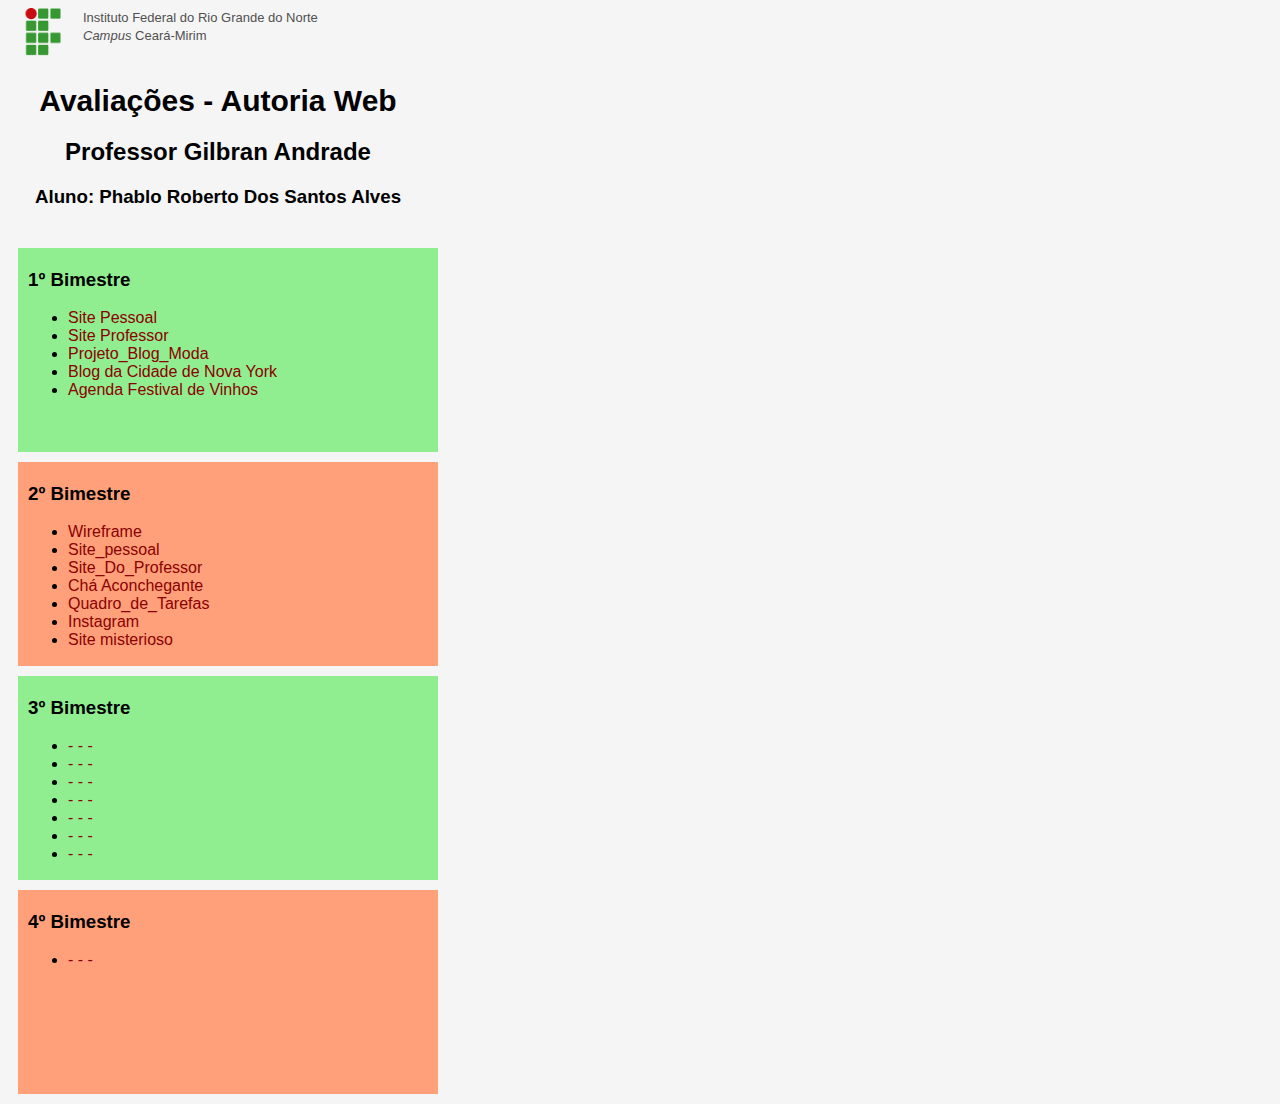
<file: index.html>
<!DOCTYPE html>
<html>
<head>
    <title>Avaliação</title>
    <link rel='stylesheet' href='style.css'>
</head>
<body>
    <div class="topo">
        <img class="logo" src="Imagem/if_small.png">
        <span class="ifrn">Instituto Federal do Rio Grande do Norte</span><br>
        <span class="ifrn"><em>Campus</em> Ceará-Mirim</span>
    </div>
    <div class="titulo">
        <h1>Avaliações - Autoria Web</h1>
        <h2>Professor Gilbran Andrade</h2>
        <h3>Aluno: Phablo Roberto Dos Santos Alves</h4>
    </div>
    <div class="bimestre bimImpar">
        <h3>1º Bimestre</h3>
        <ul>
            <li><a href="#">Site Pessoal</a></li>
            <li><a href="#">Site Professor</a></li>
            <li><a href="#">Projeto_Blog_Moda</a></li>
            <li><a href="#">Blog da Cidade de Nova York</a></li>
            <li><a href="#">Agenda Festival de Vinhos</a></li>
        </ul>
    </div>
    <div class="bimestre bimPar">
        <h3>2º Bimestre</h3>
        <ul>
            <li><a href="https://www.figma.com/file/WPHv3BKznQRSDtPyil6e8z/Untitled?type=design&node-id=0-1&mode=design&t=ftlJ3HppZpVf6nkK-0">Wireframe</a></li>
            <li><a href="https://phabloroberto.github.io/aweb/SAluno/index.html">Site_pessoal</a></li>
            <li><a href="#">Site_Do_Professor</a></li>
            <li><a href="https://phabloroberto.github.io/aweb/QTarefa/index.html">Chá Aconchegante</a></li>
            <li><a href="https://phabloroberto.github.io/aweb/Ch%C3%A1Aconchegante/index.html">Quadro_de_Tarefas</a></li>
            <li><a href="https://phabloroberto.github.io/aweb/Instagram/index.html">Instagram</a></li>
            <li><a href="phabloroberto.github.io/aweb/https://github.com/PhabloRoberto/aweb/blob/main/exe02/index.html">Site misterioso</a></li>
        </ul>
    </div>
    <div class="bimestre bimImpar">
        <h3>3º Bimestre</h3>
        <ul>
            <li><a href="#">- - -</a></li>
            <li><a href="#">- - -</a></li>
            <li><a href="#">- - -</a></li>
            <li><a href="#">- - -</a></li>
            <li><a href="#">- - -</a></li>
            <li><a href="#">- - -</a></li>
            <li><a href="#">- - -</a></li>
        </ul>
    </div>
    <div class="bimestre bimPar">
        <h3>4º Bimestre</h3>
        <ul>
            <li><a href="#">- - -</a></li>
        </ul>
    </div>
</body>
</html>
</file>
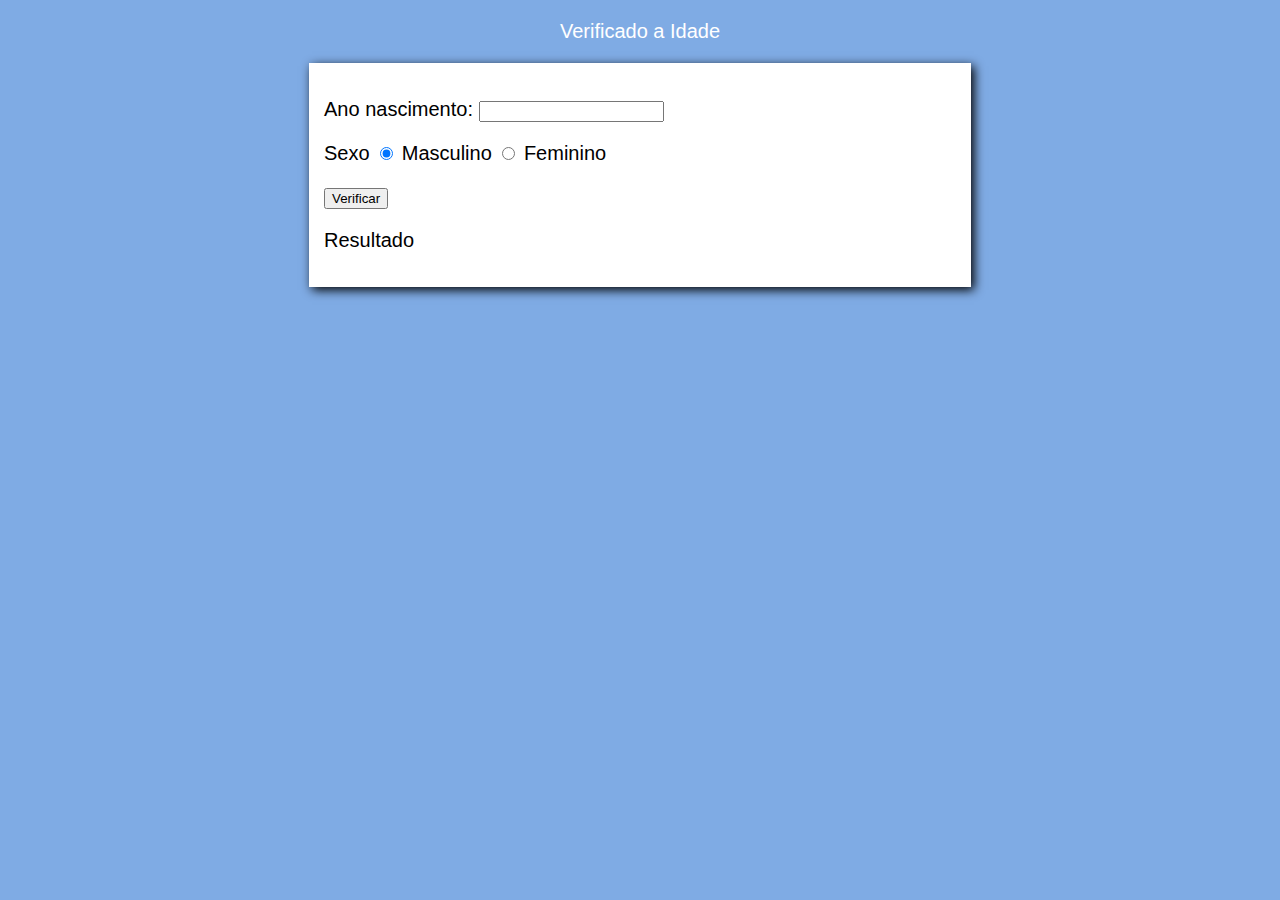
<file: exe02/index.html>
<!DOCTYPE html>
<html lang="en">
<head>
    <meta charset="UTF-8">
    <meta name="viewport" content="width=device-width, initial-scale=1.0">
    <link rel="stylesheet" href="style.css">
    <title>Verificado Idade</title>
</head>
<body >
    <header>
        <p>Verificado a Idade</p>
    </header>
    <section>
        <div id="square">
            <p>Ano nascimento: <input type="number" name="verificado" id="nascAno" min="0"></p>
            <p>Sexo
                <input type="radio" name="redsex" checked>
                <label for="mas">Masculino</label>

                <input type="radio" name="redsex">
                <label for="fem">Feminino</label>

            </p>
        </div>
        <div id="res">
            <input type="button" value="Verificar" onclick="verificar()">
            <p>Resultado</p>
        </div>
    </section>
    <script src="script.js"></script>
</body>
</html>
</file>
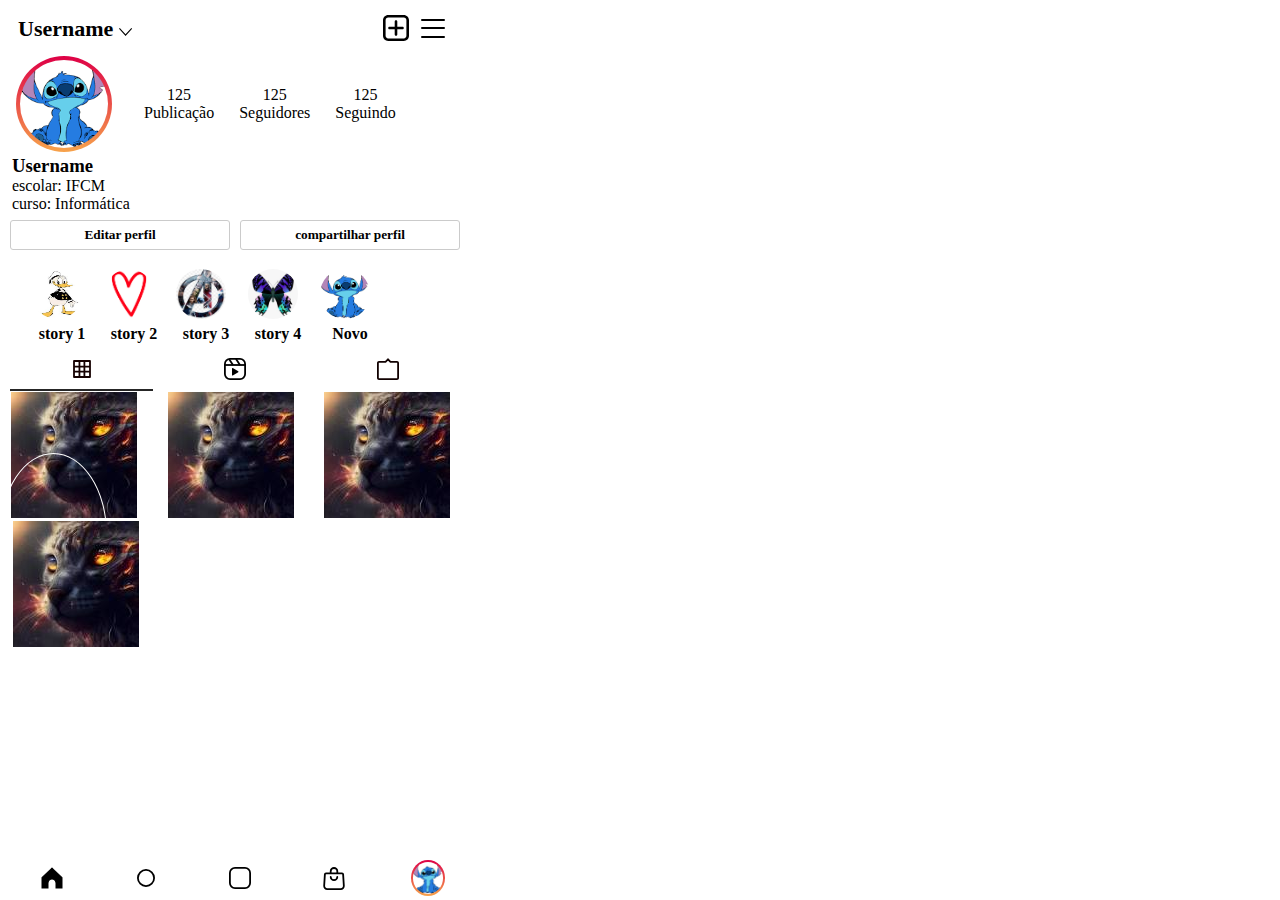
<file: Instagram/index.html>
<!DOCTYPE html>
<html lang="en">
<head>
    <meta charset="UTF-8">
    <meta name="viewport" content="width=device-width, initial-scale=1.0">
    <title>Instagram</title>
    <link rel="stylesheet" href="style.css">

    <link rel="preconnect" href="https://fonts.googleapis.com">
    <link rel="preconnect" href="ttps://fonts.gstatic.com" crossorigin>
    <link href="https://fonts.googleapis.com/css2?family=Roboto&display=swap" rel="stylesheet">

</head>
<body>
    <div class="wrapper">
        <header class="cabeçalho">
            <h1>
                Username
                <svg width="14" height="8" viewBox="0 0 14 8" fill="none" xmlns="http://www.w3.org/2000/svg">
                    <path d="M12.3293 0L13.125 0.849023L6.5625 7.875L0 0.849023L0.791602 0L6.5625 6.17285L12.3293 0Z" fill="black"/>
                </svg>
            </h1>
            <div class="actions">
                <button type="button" class="clear-utton">

                    <svg width="26" height="26" viewBox="0 0 26 26" fill="none" xmlns="http://www.w3.org/2000/svg">
                        <path d="M5.2 0C2.34169 0 0 2.34169 0 5.2V20.8C0 23.6583 2.34169 26 5.2 26H20.8C23.6583 26 26 23.6583 26 20.8V5.2C26 2.34169 23.6583 0 20.8 0H5.2ZM5.2 2.6H20.8C22.2629 2.6 23.4 3.73711 23.4 5.2V20.8C23.4 22.2629 22.2629 23.4 20.8 23.4H5.2C3.73711 23.4 2.6 22.2629 2.6 20.8V5.2C2.6 3.73711 3.73711 2.6 5.2 2.6Z" fill="black"/>
                        <path d="M13 5.19949C12.6552 5.19949 12.3246 5.33644 12.0808 5.58023C11.837 5.82403 11.7 6.15471 11.7 6.49949V11.6995H6.5C6.15522 11.6995 5.82456 11.8364 5.58076 12.0802C5.33696 12.324 5.2 12.6547 5.2 12.9995C5.2 13.3443 5.33696 13.6749 5.58076 13.9187C5.82456 14.1625 6.15522 14.2995 6.5 14.2995H11.7V19.4995C11.7 19.8443 11.837 20.1749 12.0808 20.4187C12.3246 20.6625 12.6552 20.7995 13 20.7995C13.3448 20.7995 13.6754 20.6625 13.9192 20.4187C14.163 20.1749 14.3 19.8443 14.3 19.4995V14.2995H19.5C19.8448 14.2995 20.1754 14.1625 20.4192 13.9187C20.663 13.6749 20.8 13.3443 20.8 12.9995C20.8 12.6547 20.663 12.324 20.4192 12.0802C20.1754 11.8364 19.8448 11.6995 19.5 11.6995H14.3V6.49949C14.3 6.15471 14.163 5.82403 13.9192 5.58023C13.6754 5.33644 13.3448 5.19949 13 5.19949Z" fill="black"/>
                    </svg>
                </button>
                <button type="button" class="button">

                    <svg width="24" height="19" viewBox="0 0 24 19" fill="none" xmlns="http://www.w3.org/2000/svg">
                        <path d="M1 1H23" stroke="black" stroke-width="2" stroke-linecap="round"/>
                        <path d="M1 9H23" stroke="black" stroke-width="2" stroke-linecap="round"/>
                        <path d="M1 18H23" stroke="black" stroke-width="2" stroke-linecap="round"/>
                    </svg>
                </button>
                    
            </div>
        </header>
        <div class="perfil">
            <div>
                <img class="imagem-redonda" src="transferir.png">
            </div>
            <div class="states">
                <div class="state">
                    <p>125</p>
                    <p>Publicação</p>
                </div>
                <div class="state">
                    <p>125</p>
                    <p>Seguidores</p>
                </div>
                <div class="state">
                    <p>125</p>
                    <p>Seguindo</p>
                </div>
    
            </div>
        </div>
        <div class="bio">
            <h3> Username</h3>
            <p>escolar: IFCM</p>
            <p>curso: Informática</p>          
        </div>
        <div class="direito">

            <button type="button" class="btn">Editar perfil</button>
            <button type="button" class="btn">compartilhar perfil</button>
        </div>
        <div class="stories">
            <ul>
                <li>
                    <figure>
                        <img src="transferir (1).jfif" class="figura">
                        
                    </figure>
                    <p class="sub">story 1</p>
                </li>
                <li>
                    <figure>
                        <img src="transferir (1).png" class="figura">
                        
                    </figure>
                    <p class="sub">story 2</p>
                </li>
                <li>
                    <figure>
                        <img src="transferir (2).jfif" class="figura">
                    </figure>
                    <p class="sub">story 3</p>
                </li>
                <li>
                    <figure>
                        <img src="transferir.jfif" class="figura">
                        
                    </figure>
                    <p class="sub">story 4</p>
                </li>
                <li>
                    <figure>
                        <img src="transferir.png" class="figura">
                    </figure>
                    <p class="sub">Novo</p>
                </li>
            </ul>
        </div>
        <div class="tabs">
            <button type="button" class="active">
                <svg width="18" height="18" viewBox="0 0 18 18" fill="none" xmlns="http://www.w3.org/2000/svg">
                    <path d="M6.44762 1L6.44762 17M1.19048 11.5524L17.1905 11.5524M11.4 1L11.4 17M1.19048 6.6L17.1905 6.6M1 1L17 1V17H1L1 1Z" stroke="#150101" stroke-width="1.8" stroke-linejoin="round"/>
                </svg>
                    
                         
            </button>
            <button>
                <svg width="24" height="24" viewBox="0 0 24 24" fill="none" xmlns="http://www.w3.org/2000/svg">
                    <path d="M15.24 14.3268C15.5867 14.5334 15.5867 15.0499 15.24 15.2565L9.78 18.5106C9.43333 18.7172 9 18.459 9 18.0457L9 11.5376C9 11.1244 9.43333 10.8661 9.78 11.0727L15.24 14.3268Z" fill="black"/>
                    <path d="M6 2L10 8" stroke="black" stroke-width="1.8"/>
                    <path d="M13 2L17 8" stroke="black" stroke-width="1.8"/>
                    <rect x="1.9" y="1.9" width="20.2" height="20.2" rx="5.1" stroke="black" stroke-width="1.8"/>
                    <path d="M2 8L22 8" stroke="black" stroke-width="1.8"/>
                    </svg>                    
            </button>
            <button>
                <svg width="22" height="22" viewBox="0 0 22 22" fill="none" xmlns="http://www.w3.org/2000/svg">
                    <mask id="path-1-inside-1_2547_253" fill="white">
                    <path fill-rule="evenodd" clip-rule="evenodd" d="M11.2162 0.224647C11.0982 0.101997 10.9018 0.101997 10.7838 0.224647L8.11322 3.00002L2 3.00002C0.895431 3.00002 0 3.89545 0 5.00002L0 20C0 21.1046 0.89543 22 2 22H20C21.1046 22 22 21.1046 22 20V5.00002C22 3.89545 21.1046 3.00002 20 3.00002H13.8868L11.2162 0.224647Z"/>
                    </mask>
                    <path d="M10.7838 0.224647L9.48679 -1.02343L9.48679 -1.02343L10.7838 0.224647ZM11.2162 0.224647L12.5132 -1.02343L12.5132 -1.02343L11.2162 0.224647ZM8.11322 3.00002V4.80002C8.60262 4.80002 9.07093 4.60074 9.41026 4.24809L8.11322 3.00002ZM13.8868 3.00002L12.5897 4.24809C12.9291 4.60074 13.3974 4.80002 13.8868 4.80002V3.00002ZM12.0809 1.47272C11.4908 2.08597 10.5092 2.08597 9.91914 1.47272L12.5132 -1.02343C11.6871 -1.88198 10.3129 -1.88198 9.48679 -1.02343L12.0809 1.47272ZM9.41026 4.24809L12.0809 1.47272L9.48679 -1.02343L6.81619 1.75194L9.41026 4.24809ZM2 4.80002L8.11322 4.80002V1.20002L2 1.20002L2 4.80002ZM1.8 5.00002C1.8 4.88956 1.88954 4.80002 2 4.80002L2 1.20002C-0.0986824 1.20002 -1.8 2.90134 -1.8 5.00002H1.8ZM1.8 20L1.8 5.00002H-1.8L-1.8 20H1.8ZM2 20.2C1.88954 20.2 1.8 20.1105 1.8 20H-1.8C-1.8 22.0987 -0.0986839 23.8 2 23.8L2 20.2ZM20 20.2H2L2 23.8H20V20.2ZM20.2 20C20.2 20.1105 20.1105 20.2 20 20.2V23.8C22.0987 23.8 23.8 22.0987 23.8 20H20.2ZM20.2 5.00002V20H23.8V5.00002H20.2ZM20 4.80002C20.1105 4.80002 20.2 4.88956 20.2 5.00002H23.8C23.8 2.90134 22.0987 1.20002 20 1.20002V4.80002ZM13.8868 4.80002H20V1.20002L13.8868 1.20002V4.80002ZM9.91914 1.47272L12.5897 4.24809L15.1838 1.75194L12.5132 -1.02343L9.91914 1.47272Z" fill="#110101" mask="url(#path-1-inside-1_2547_253)"/>
                    </svg>  
            </button>

        </div>
        <div class="grid-post">
            
                <figure class="fotos">
                    <img src="download.jfif" alt="" class="foto">
                </figure>
                <figure class="fotos">
                    <img src="download.jfif" alt="" class="foto">
                </figure>
                <figure class="fotos">
                    <img src="download.jfif" alt="" class="foto">
                </figure>
                <figure class="foto-c">
                    <img src="download.jfif" alt="" class="foto">
                </figure>
            
        </div>
        <footer id="nav-posts">
            <button type="button" class="clear-button">
                <svg width="22" height="22" viewBox="0 0 22 22" fill="none" xmlns="http://www.w3.org/2000/svg">
                    <path fill-rule="evenodd" clip-rule="evenodd" d="M21 10.5358V21H15L15 16C15 13.7909 13.2091 12 11 12C8.79086 12 7 13.7909 7 16V21H1L1 10.5358L11 1L21 10.5358Z" fill="black"/>
                    <path d="M21 21V21.5H21.5V21H21ZM21 10.5358H21.5V10.3217L21.3451 10.1739L21 10.5358ZM15 21H14.5V21.5H15V21ZM7 21V21.5H7.5V21H7ZM1 21H0.5V21.5H1V21ZM1 10.5358L0.654946 10.1739L0.5 10.3217L0.5 10.5358H1ZM11 1L11.3451 0.638147L11 0.309111L10.6549 0.638147L11 1ZM21.5 21V10.5358H20.5V21H21.5ZM15 21.5H21V20.5H15V21.5ZM15.5 21L15.5 16H14.5L14.5 21H15.5ZM15.5 16C15.5 13.5147 13.4853 11.5 11 11.5V12.5C12.933 12.5 14.5 14.067 14.5 16H15.5ZM11 11.5C8.51472 11.5 6.5 13.5147 6.5 16H7.5C7.5 14.067 9.067 12.5 11 12.5V11.5ZM6.5 16V21H7.5V16H6.5ZM1 21.5H7V20.5H1V21.5ZM0.5 10.5358L0.5 21H1.5L1.5 10.5358H0.5ZM10.6549 0.638147L0.654946 10.1739L1.34505 10.8976L11.3451 1.36185L10.6549 0.638147ZM21.3451 10.1739L11.3451 0.638147L10.6549 1.36185L20.6549 10.8976L21.3451 10.1739Z" fill="black"/>
                </svg>                    
            </button>
            <button type="button" class="clear-button">
                <svg width="18" height="18" viewBox="0 0 18 18" fill="none" xmlns="http://www.w3.org/2000/svg">
                    <circle cx="9" cy="9" r="8.1" stroke="black" stroke-width="1.8"/>
                </svg>
                    
            </button>
            <button type="button" class="clear-button">
                <svg width="22" height="22" viewBox="0 0 22 22" fill="none" xmlns="http://www.w3.org/2000/svg">
                    <rect x="0.9" y="0.9" width="20.2" height="20.2" rx="5.1" stroke="black" stroke-width="1.8"/>
                </svg>
                    
            </button>
            <button type="button" class="clear-button">
                <svg width="22" height="23" viewBox="0 0 22 23" fill="none" xmlns="http://www.w3.org/2000/svg">
                    <path d="M1.88104 7.33138C1.91728 6.75164 2.39803 6.29999 2.9789 6.29999L19.0211 6.29999C19.602 6.29999 20.0827 6.75164 20.119 7.33138L20.8362 18.8066C20.9477 20.5913 19.5303 22.1 17.7422 22.1H4.2578C2.46966 22.1 1.0523 20.5913 1.16384 18.8066L1.88104 7.33138Z" stroke="black" stroke-width="1.8"/>
                    <path d="M14.3002 9.90002C14.3002 11.7226 12.8227 13.2 11.0002 13.2C9.17766 13.2 7.7002 11.7226 7.7002 9.90002" stroke="black" stroke-width="1.8" stroke-linecap="round"/>
                    <path d="M14.3002 5.95001V4.30001C14.3002 2.47747 12.8227 1.00001 11.0002 1.00001C9.17766 1.00001 7.7002 2.47747 7.7002 4.30001V5.95001" stroke="black" stroke-width="1.8" stroke-linecap="round"/>
                    </svg>
                    
            </button>
            <button type="button" class="clear-button">
                <img type="button" class="imagem-P" src="transferir.png">
            </button>
        </footer>
    </div>
   
</body>
</html>
</file>
<file: style.css>
body {
    background-color: whitesmoke;
    font-family:'Lucida Sans', 'Lucida Sans Regular', 'Lucida Grande', 'Lucida Sans Unicode', Geneva, Verdana, sans-serif;
}

.bimestre {
    width: 400px;
    height: 200px;
    margin: 10px;
    padding: 2px 10px;
}

.bimImpar {
    background-color: lightgreen;
}

.bimPar {
    background-color: lightsalmon;
}

.logo {
    width: 40px;
    float: left;
    padding-right: 20px;
    margin-left: 15px;
}

a:link,
a:visited {
    color: darkred;
    text-decoration: none;
}
a:hover {
    color: red;
    text-decoration: underline;
}

.ifrn {
    color: rgb(80, 80, 80);
    font-size: small;
}

.titulo {
    width: 400px;
    margin: 40px 0;
    padding: 0px 10px;
    text-align: center;
}

h1 {
    font-size: 30px;
}

.topo {
    width: 400px;
}
</file>
<file: exe02/style.css>
body {
    background-color: rgba(87, 144, 219, 0.76);
    font: normal 15pt Arial;
}

header {
    color: white;
    text-align: center;
}

section {
    background-color: white;
    margin: auto;
    padding: 15px;
    width: 50%;
    box-shadow: 3px 3px 10px rgba(0, 0, 0.363);
}
</file>
<file: Instagram/style.css>
*{
    margin: 0;
    padding: 0;
}

body{
    background-color: #fff;
    font-size: 'Roboto', 'sans-serif';
    max-width: 470px;
}

button, input, textarea, select {
    font-family: 'Roboto, sans-serif';
}

clear-button {
    appearance: nome;
    border: none;
    background: none;
}

.cabeçalho {
    display: flex;
    justify-content: space-between;
    align-items: center;
    padding: 8px 14px 10px 18px;
  
}

h4{
    display: flex;
    justify-content: space-around;
    align-items: center;
    padding-left: 10px;
}

h1 {
    font-size: 22px;
    

}

.actions{
    display: flex;   
    padding-right: 10px;
}

.btn{
    
    height: 30px;
    width: 45%;
    background-color: white;
    border: 1px solid #CBCBCB;
    border-radius: 3px;
    display: flex;
    justify-content: center;
    align-items: center;
    margin-left: 10px;
    font-weight: bold;
    
 
}



button {
    width: 27px;
    height: 27px;
    justify-content: center;
    align-items: center;
    margin-left: 10px;
    
}

.perfil{
    padding: 0 16px;
    border-radius: 50%;   
    width: 88px;
    height: 88px;
    display: flex;
    align-items: center;
    
}

.imagem-redonda{
    border-radius: 50%;
    width: 88px;
    height: 88px;
    display: flex;
    justify-content: center;
    align-items: center;
    padding: 4px;
    background:linear-gradient(180deg, rgb(222,0, 70, 1) 0%, rgba(247, 163, 75));
    
}

.states{
    display: flex;
    align-items: center;
    margin-left: 32px;

}

.state{
    text-align: center;
    margin-right: 25px;
}

.bio{
    display: center;
    justify-content: center;
    margin-left: 5px;
    padding: 7px;
}

.direito{
    display: flex;
    padding-right: 10px;
}


.figura{
    border-radius: 50%;
    width: 50px;
    height: 50px;
    
}

.stories{
    display: flex;
    padding: 13px 16px 6px;
    
}

 ul{
    display: flex;
    list-style: none;
    align-items: center;
    justify-content: center;
    text-align: center;
   
 }

figure{
    width: 60px;
    height: 60px;
    border: 1px solid white;
    border-radius: 50%;
    display: flex;
    align-items: center;
    justify-content: center;
    padding-left: 10px;
    
}

.sub{
    padding-left: 20px;
    font-weight: bold;
}

.tabs{
    display: flex;
    padding-right: 10px;

}

button{
    height: 42px;
    display: flex;
    align-items: center;
    justify-content: center;
    border: none;
    background-color: white;
    flex: 1;
    border-bottom: 2px solid transparent;

}

.active{
    border-bottom-color: #262626;
}

.grid-post{
    display: grid;
    grid-template-columns: repeat(3, 1fr);
    
       
}

.fotos{
    display: grid;
    align-items: center;
    justify-content: space-between;
    margin-right: 10px;
}

.foto-c{
    padding: 100px 0 0 45px;
    width: 60px;
}

#nav-posts {
    display: flex;
    position: fixed;
    bottom: 0;
    left: 0;
    width: 100vw; 
    background-color: white;
    max-width: 470px;
}

.imagem-P{
    width: 30px;
    border-radius: 50%;
    background:linear-gradient(180deg, rgb(222,0, 70, 1) 0%, rgba(247, 163, 75));
    padding: 2px;
}
</file>
